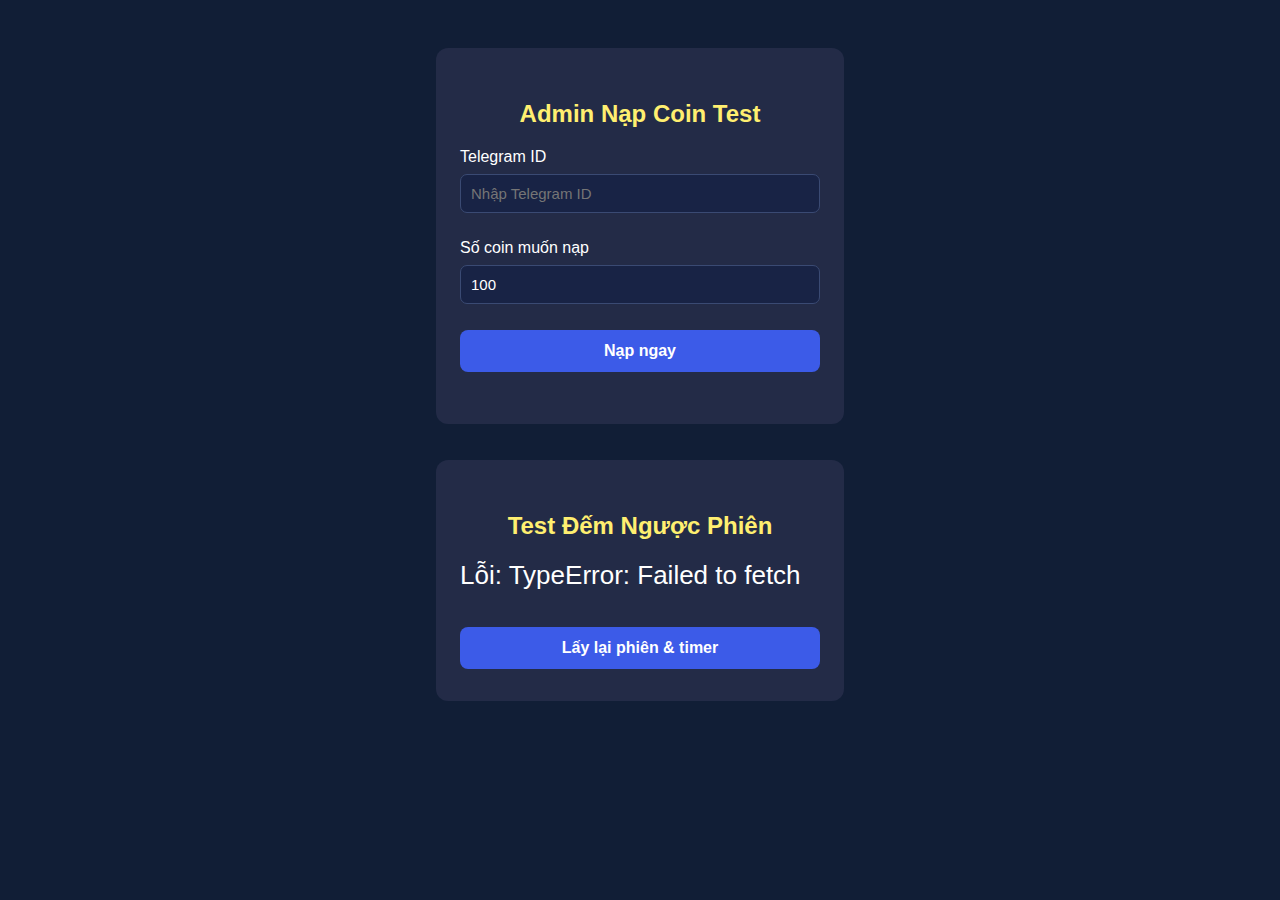
<file: admin_deposit.html>
<!DOCTYPE html>
<html lang="vi">

<head>
  <meta charset="UTF-8" />
  <title>Admin Nạp Coin Test</title>
  <style>
    body {
      font-family: 'Inter', sans-serif;
      background: #111e36;
      color: #fff;
      padding: 40px
    }

    .panel {
      background: #232b47;
      border-radius: 12px;
      padding: 32px 24px;
      max-width: 360px;
      margin: 0 auto
    }

    h2 {
      color: #ffef70;
      text-align: center;
    }

    label {
      display: block;
      margin-top: 18px;
    }

    input[type="text"],
    input[type="number"] {
      width: 100%;
      padding: 10px;
      margin: 8px 0;
      border-radius: 7px;
      border: 1px solid #3a4a73;
      background: #182345;
      color: #fff;
      font-size: 15px;
      box-sizing: border-box;
    }

    button {
      margin-top: 18px;
      width: 100%;
      padding: 12px;
      background: #3c5be8;
      color: #fff;
      font-weight: 600;
      border: none;
      border-radius: 8px;
      font-size: 16px;
      cursor: pointer;
    }

    button:hover {
      background: #5f77f7;
    }

    #result {
      margin-top: 20px;
      text-align: center;
      color: #ffef70;
    }
  </style>
</head>

<body>
  <div class="panel">
    <h2>Admin Nạp Coin Test</h2>
    <label>Telegram ID</label>
    <input type="text" id="tgid" placeholder="Nhập Telegram ID">
    <label>Số coin muốn nạp</label>
    <input type="number" id="amount" value="100" min="1">
    <button onclick="deposit()">Nạp ngay</button>
    <div id="result"></div>
  </div>
  <div class="panel" style="margin-top:36px;">
    <h2>Test Đếm Ngược Phiên</h2>
    <div style="font-size:26px;margin:18px 0;" id="test-timer">...</div>
    <button onclick="reloadSession()">Lấy lại phiên & timer</button>
  </div>

  <script>
    const API_BASE = "https://pixel.clbketnoitinhyeuonline.com"; // Đổi thành API thật của bạn nếu khác
    function deposit() {
      let tgid = document.getElementById('tgid').value.trim();
      let amount = parseInt(document.getElementById('amount').value);
      if (!tgid || isNaN(amount) || amount <= 0) {
        document.getElementById('result').textContent = 'Vui lòng nhập đúng Telegram ID và số coin.';
        return;
      }
      fetch(API_BASE + "/deposit", {
        method: "POST",
        headers: { "Content-Type": "application/json" },
        body: JSON.stringify({ telegram_id: Number(tgid), amount: amount })
      })
        .then(res => res.json())
        .then(data => {
          if (data.new_balance !== undefined) {
            document.getElementById('result').textContent =
              "✅ Đã nạp thành công! Số dư mới: " + data.new_balance;
          } else {
            document.getElementById('result').textContent = "❌ " + (data.detail || JSON.stringify(data));
          }
        })
        .catch(err => {
          document.getElementById('result').textContent = "Lỗi: " + err;
        });
    }
    let timerInterval = null;
    let timerLeft = 300;
    function showTestTimer() {
      let m = Math.floor(timerLeft / 60);
      let s = (timerLeft % 60).toString().padStart(2, '0');
      document.getElementById("test-timer").textContent = `${m}:${s}`;
      timerLeft--;
      if (timerLeft < 0) {
        clearInterval(timerInterval);
        document.getElementById("test-timer").textContent = "⏳ Đang xử lý...";
      }
    }

    function reloadSession() {
      fetch(API_BASE + "/session/current")
        .then(res => res.json())
        .then(data => {
          if (data && data.start_time) {
            let serverStart = new Date(data.start_time);
            let now = new Date();
            let secondsPassed = Math.floor((now - serverStart) / 1000);
            timerLeft = 300 - secondsPassed;
            if (timerLeft < 0) timerLeft = 0;
            if (timerInterval) clearInterval(timerInterval);
            showTestTimer();
            timerInterval = setInterval(showTestTimer, 1000);
            console.log("[DEBUG] Phiên:", data.session_id, "Start:", data.start_time, "Time left:", timerLeft);
          } else {
            document.getElementById("test-timer").textContent = "Không lấy được phiên!";
          }
        })
        .catch(err => {
          document.getElementById("test-timer").textContent = "Lỗi: " + err;
          console.error("[DEBUG] Lỗi lấy phiên:", err);
        });
    }
    // Tự động khởi động timer khi load trang
    reloadSession();
  </script>
</body>

</html>
</file>
